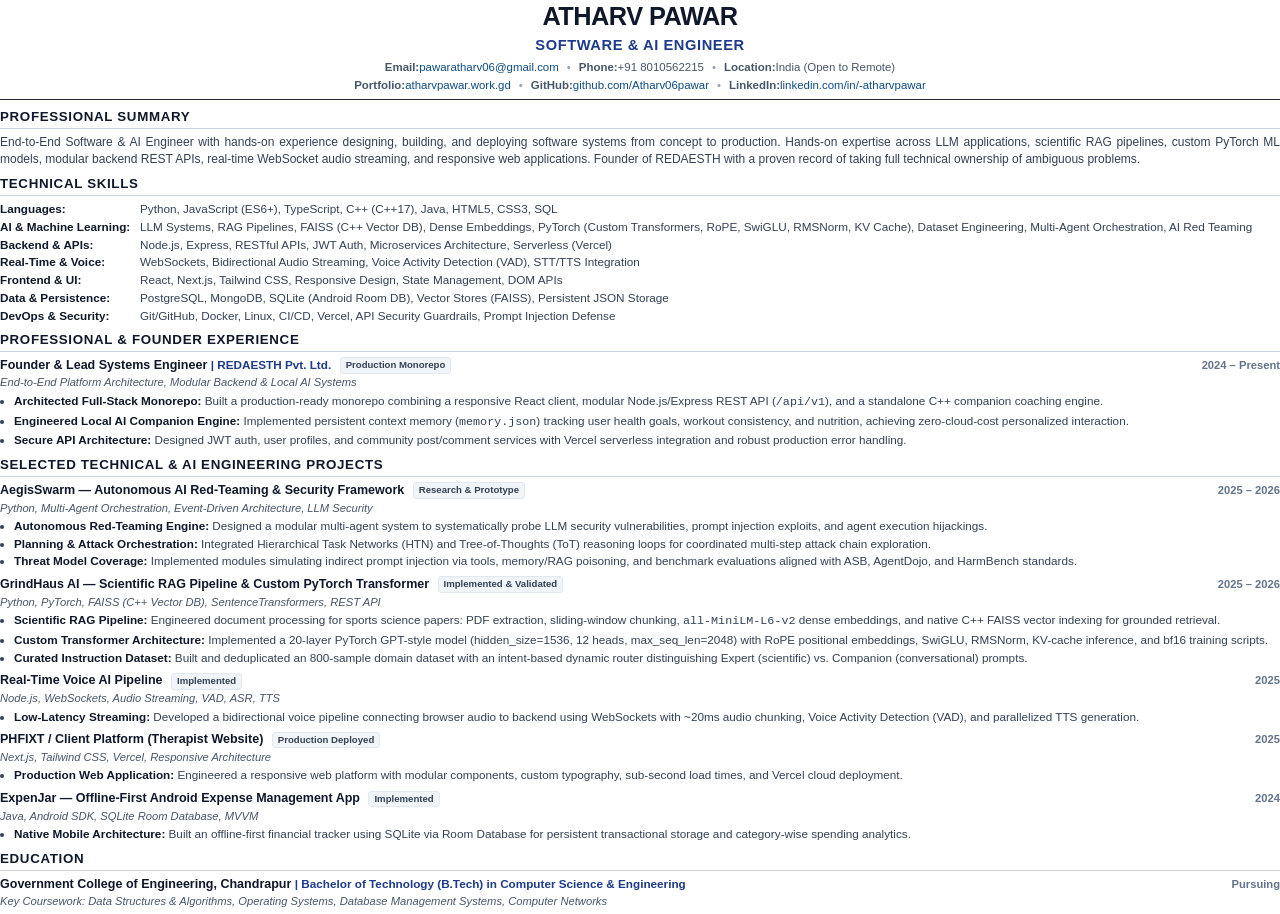
<file: resume.html>
<!DOCTYPE html>
<html lang="en">
<head>
<meta charset="UTF-8">
<meta name="viewport" content="width=device-width, initial-scale=1.0">
<title>Atharv Pawar - Software & AI Engineer Resume</title>
<style>
  @page {
    size: A4 portrait;
    margin: 10mm 12mm 10mm 12mm;
  }
  
  *, *::before, *::after {
    box-sizing: border-box;
    margin: 0;
    padding: 0;
  }

  body {
    font-family: -apple-system, BlinkMacSystemFont, "Segoe UI", Roboto, Helvetica, Arial, sans-serif;
    color: #1a202c;
    background-color: #ffffff;
    font-size: 9.3pt;
    line-height: 1.34;
    -webkit-print-color-adjust: exact;
    print-color-adjust: exact;
  }

  a {
    color: #0f4c81;
    text-decoration: none;
  }
  
  a:hover {
    text-decoration: underline;
  }

  .header {
    text-align: center;
    border-bottom: 1.5px solid #1e293b;
    padding-bottom: 6px;
    margin-bottom: 8px;
  }

  .header h1 {
    font-size: 19pt;
    font-weight: 800;
    letter-spacing: -0.02em;
    color: #0f172a;
    text-transform: uppercase;
    margin-bottom: 2px;
  }

  .header .headline {
    font-size: 11pt;
    font-weight: 700;
    color: #1e3a8a;
    letter-spacing: 0.04em;
    text-transform: uppercase;
    margin-bottom: 4px;
  }

  .header .contact-row {
    font-size: 8.6pt;
    color: #475569;
    display: flex;
    justify-content: center;
    flex-wrap: wrap;
    gap: 8px;
    margin-top: 2px;
  }

  .header .contact-row span {
    display: inline-flex;
    align-items: center;
  }

  .header .contact-row span:not(:last-child)::after {
    content: "•";
    margin-left: 8px;
    color: #94a3b8;
  }

  .section {
    margin-bottom: 8px;
    page-break-inside: avoid;
  }

  .section-title {
    font-size: 10pt;
    font-weight: 800;
    color: #0f172a;
    text-transform: uppercase;
    letter-spacing: 0.05em;
    border-bottom: 1px solid #cbd5e1;
    padding-bottom: 2px;
    margin-bottom: 5px;
  }

  .summary-text {
    font-size: 9pt;
    color: #334155;
    line-height: 1.38;
    text-align: justify;
  }

  .skills-grid {
    display: grid;
    grid-template-columns: 1fr;
    row-gap: 2.5px;
    font-size: 8.8pt;
  }

  .skill-item {
    display: flex;
    line-height: 1.3;
  }

  .skill-label {
    font-weight: 700;
    color: #0f172a;
    width: 140px;
    flex-shrink: 0;
  }

  .skill-values {
    color: #334155;
  }

  .entry {
    margin-bottom: 7px;
    page-break-inside: avoid;
  }

  .entry:last-child {
    margin-bottom: 0;
  }

  .entry-header {
    display: flex;
    justify-content: space-between;
    align-items: baseline;
    margin-bottom: 1.5px;
  }

  .entry-title {
    font-size: 9.4pt;
    font-weight: 700;
    color: #0f172a;
  }

  .entry-subtitle {
    font-size: 8.8pt;
    font-weight: 600;
    color: #1e3a8a;
  }

  .entry-date {
    font-size: 8.4pt;
    font-weight: 600;
    color: #64748b;
    white-space: nowrap;
  }

  .entry-meta {
    font-size: 8.4pt;
    color: #475569;
    font-style: italic;
    margin-bottom: 2.5px;
  }

  .badge {
    display: inline-block;
    font-size: 7.2pt;
    font-weight: 700;
    font-style: normal;
    background-color: #f1f5f9;
    color: #334155;
    border: 1px solid #e2e8f0;
    border-radius: 3px;
    padding: 1px 5px;
    margin-left: 5px;
    vertical-align: middle;
  }

  ul.bullets {
    list-style-type: disc;
    padding-left: 14px;
    margin-top: 1.5px;
  }

  ul.bullets li {
    font-size: 8.8pt;
    color: #334155;
    line-height: 1.34;
    margin-bottom: 2px;
  }

  ul.bullets li strong {
    color: #0f172a;
  }
</style>
</head>
<body>

<header class="header">
  <h1>Atharv Pawar</h1>
  <div class="headline">Software &amp; AI Engineer</div>
  <div class="contact-row">
    <span><strong>Email:</strong> <a href="mailto:pawaratharv06@gmail.com">pawaratharv06@gmail.com</a></span>
    <span><strong>Phone:</strong> +91 8010562215</span>
    <span><strong>Location:</strong> India (Open to Remote)</span>
  </div>
  <div class="contact-row" style="margin-top: 3px;">
    <span><strong>Portfolio:</strong> <a href="https://atharvpawar.work.gd" target="_blank">atharvpawar.work.gd</a></span>
    <span><strong>GitHub:</strong> <a href="https://github.com/Atharv06pawar" target="_blank">github.com/Atharv06pawar</a></span>
    <span><strong>LinkedIn:</strong> <a href="https://www.linkedin.com/in/-atharvpawar" target="_blank">linkedin.com/in/-atharvpawar</a></span>
  </div>
</header>

<section class="section">
  <div class="section-title">Professional Summary</div>
  <p class="summary-text">
    End-to-End Software &amp; AI Engineer with hands-on experience designing, building, and deploying software systems from concept to production. Hands-on expertise across LLM applications, scientific RAG pipelines, custom PyTorch ML models, modular backend REST APIs, real-time WebSocket audio streaming, and responsive web applications. Founder of REDAESTH with a proven record of taking full technical ownership of ambiguous problems.
  </p>
</section>

<section class="section">
  <div class="section-title">Technical Skills</div>
  <div class="skills-grid">
    <div class="skill-item">
      <span class="skill-label">Languages:</span>
      <span class="skill-values">Python, JavaScript (ES6+), TypeScript, C++ (C++17), Java, HTML5, CSS3, SQL</span>
    </div>
    <div class="skill-item">
      <span class="skill-label">AI &amp; Machine Learning:</span>
      <span class="skill-values">LLM Systems, RAG Pipelines, FAISS (C++ Vector DB), Dense Embeddings, PyTorch (Custom Transformers, RoPE, SwiGLU, RMSNorm, KV Cache), Dataset Engineering, Multi-Agent Orchestration, AI Red Teaming</span>
    </div>
    <div class="skill-item">
      <span class="skill-label">Backend &amp; APIs:</span>
      <span class="skill-values">Node.js, Express, RESTful APIs, JWT Auth, Microservices Architecture, Serverless (Vercel)</span>
    </div>
    <div class="skill-item">
      <span class="skill-label">Real-Time &amp; Voice:</span>
      <span class="skill-values">WebSockets, Bidirectional Audio Streaming, Voice Activity Detection (VAD), STT/TTS Integration</span>
    </div>
    <div class="skill-item">
      <span class="skill-label">Frontend &amp; UI:</span>
      <span class="skill-values">React, Next.js, Tailwind CSS, Responsive Design, State Management, DOM APIs</span>
    </div>
    <div class="skill-item">
      <span class="skill-label">Data &amp; Persistence:</span>
      <span class="skill-values">PostgreSQL, MongoDB, SQLite (Android Room DB), Vector Stores (FAISS), Persistent JSON Storage</span>
    </div>
    <div class="skill-item">
      <span class="skill-label">DevOps &amp; Security:</span>
      <span class="skill-values">Git/GitHub, Docker, Linux, CI/CD, Vercel, API Security Guardrails, Prompt Injection Defense</span>
    </div>
  </div>
</section>

<section class="section">
  <div class="section-title">Professional &amp; Founder Experience</div>
  
  <div class="entry">
    <div class="entry-header">
      <div>
        <span class="entry-title">Founder &amp; Lead Systems Engineer</span>
        <span class="entry-subtitle">| REDAESTH Pvt. Ltd.</span>
        <span class="badge">Production Monorepo</span>
      </div>
      <span class="entry-date">2024 – Present</span>
    </div>
    <div class="entry-meta">End-to-End Platform Architecture, Modular Backend &amp; Local AI Systems</div>
    <ul class="bullets">
      <li><strong>Architected Full-Stack Monorepo:</strong> Built a production-ready monorepo combining a responsive React client, modular Node.js/Express REST API (<code>/api/v1</code>), and a standalone C++ companion coaching engine.</li>
      <li><strong>Engineered Local AI Companion Engine:</strong> Implemented persistent context memory (<code>memory.json</code>) tracking user health goals, workout consistency, and nutrition, achieving zero-cloud-cost personalized interaction.</li>
      <li><strong>Secure API Architecture:</strong> Designed JWT auth, user profiles, and community post/comment services with Vercel serverless integration and robust production error handling.</li>
    </ul>
  </div>
</section>

<section class="section">
  <div class="section-title">Selected Technical &amp; AI Engineering Projects</div>

  <div class="entry">
    <div class="entry-header">
      <div>
        <span class="entry-title">AegisSwarm — Autonomous AI Red-Teaming &amp; Security Framework</span>
        <span class="badge">Research &amp; Prototype</span>
      </div>
      <span class="entry-date">2025 – 2026</span>
    </div>
    <div class="entry-meta">Python, Multi-Agent Orchestration, Event-Driven Architecture, LLM Security</div>
    <ul class="bullets">
      <li><strong>Autonomous Red-Teaming Engine:</strong> Designed a modular multi-agent system to systematically probe LLM security vulnerabilities, prompt injection exploits, and agent execution hijackings.</li>
      <li><strong>Planning &amp; Attack Orchestration:</strong> Integrated Hierarchical Task Networks (HTN) and Tree-of-Thoughts (ToT) reasoning loops for coordinated multi-step attack chain exploration.</li>
      <li><strong>Threat Model Coverage:</strong> Implemented modules simulating indirect prompt injection via tools, memory/RAG poisoning, and benchmark evaluations aligned with ASB, AgentDojo, and HarmBench standards.</li>
    </ul>
  </div>

  <div class="entry">
    <div class="entry-header">
      <div>
        <span class="entry-title">GrindHaus AI — Scientific RAG Pipeline &amp; Custom PyTorch Transformer</span>
        <span class="badge">Implemented &amp; Validated</span>
      </div>
      <span class="entry-date">2025 – 2026</span>
    </div>
    <div class="entry-meta">Python, PyTorch, FAISS (C++ Vector DB), SentenceTransformers, REST API</div>
    <ul class="bullets">
      <li><strong>Scientific RAG Pipeline:</strong> Engineered document processing for sports science papers: PDF extraction, sliding-window chunking, <code>all-MiniLM-L6-v2</code> dense embeddings, and native C++ FAISS vector indexing for grounded retrieval.</li>
      <li><strong>Custom Transformer Architecture:</strong> Implemented a 20-layer PyTorch GPT-style model (hidden_size=1536, 12 heads, max_seq_len=2048) with RoPE positional embeddings, SwiGLU, RMSNorm, KV-cache inference, and bf16 training scripts.</li>
      <li><strong>Curated Instruction Dataset:</strong> Built and deduplicated an 800-sample domain dataset with an intent-based dynamic router distinguishing Expert (scientific) vs. Companion (conversational) prompts.</li>
    </ul>
  </div>

  <div class="entry">
    <div class="entry-header">
      <div>
        <span class="entry-title">Real-Time Voice AI Pipeline</span>
        <span class="badge">Implemented</span>
      </div>
      <span class="entry-date">2025</span>
    </div>
    <div class="entry-meta">Node.js, WebSockets, Audio Streaming, VAD, ASR, TTS</div>
    <ul class="bullets">
      <li><strong>Low-Latency Streaming:</strong> Developed a bidirectional voice pipeline connecting browser audio to backend using WebSockets with ~20ms audio chunking, Voice Activity Detection (VAD), and parallelized TTS generation.</li>
    </ul>
  </div>

  <div class="entry">
    <div class="entry-header">
      <div>
        <span class="entry-title">PHFIXT / Client Platform (Therapist Website)</span>
        <span class="badge">Production Deployed</span>
      </div>
      <span class="entry-date">2025</span>
    </div>
    <div class="entry-meta">Next.js, Tailwind CSS, Vercel, Responsive Architecture</div>
    <ul class="bullets">
      <li><strong>Production Web Application:</strong> Engineered a responsive web platform with modular components, custom typography, sub-second load times, and Vercel cloud deployment.</li>
    </ul>
  </div>

  <div class="entry">
    <div class="entry-header">
      <div>
        <span class="entry-title">ExpenJar — Offline-First Android Expense Management App</span>
        <span class="badge">Implemented</span>
      </div>
      <span class="entry-date">2024</span>
    </div>
    <div class="entry-meta">Java, Android SDK, SQLite Room Database, MVVM</div>
    <ul class="bullets">
      <li><strong>Native Mobile Architecture:</strong> Built an offline-first financial tracker using SQLite via Room Database for persistent transactional storage and category-wise spending analytics.</li>
    </ul>
  </div>
</section>

<section class="section">
  <div class="section-title">Education</div>
  <div class="entry">
    <div class="entry-header">
      <div>
        <span class="entry-title">Government College of Engineering, Chandrapur</span>
        <span class="entry-subtitle">| Bachelor of Technology (B.Tech) in Computer Science &amp; Engineering</span>
      </div>
      <span class="entry-date">Pursuing</span>
    </div>
    <div class="entry-meta">Key Coursework: Data Structures &amp; Algorithms, Operating Systems, Database Management Systems, Computer Networks</div>
  </div>
</section>

</body>
</html>
</file>
